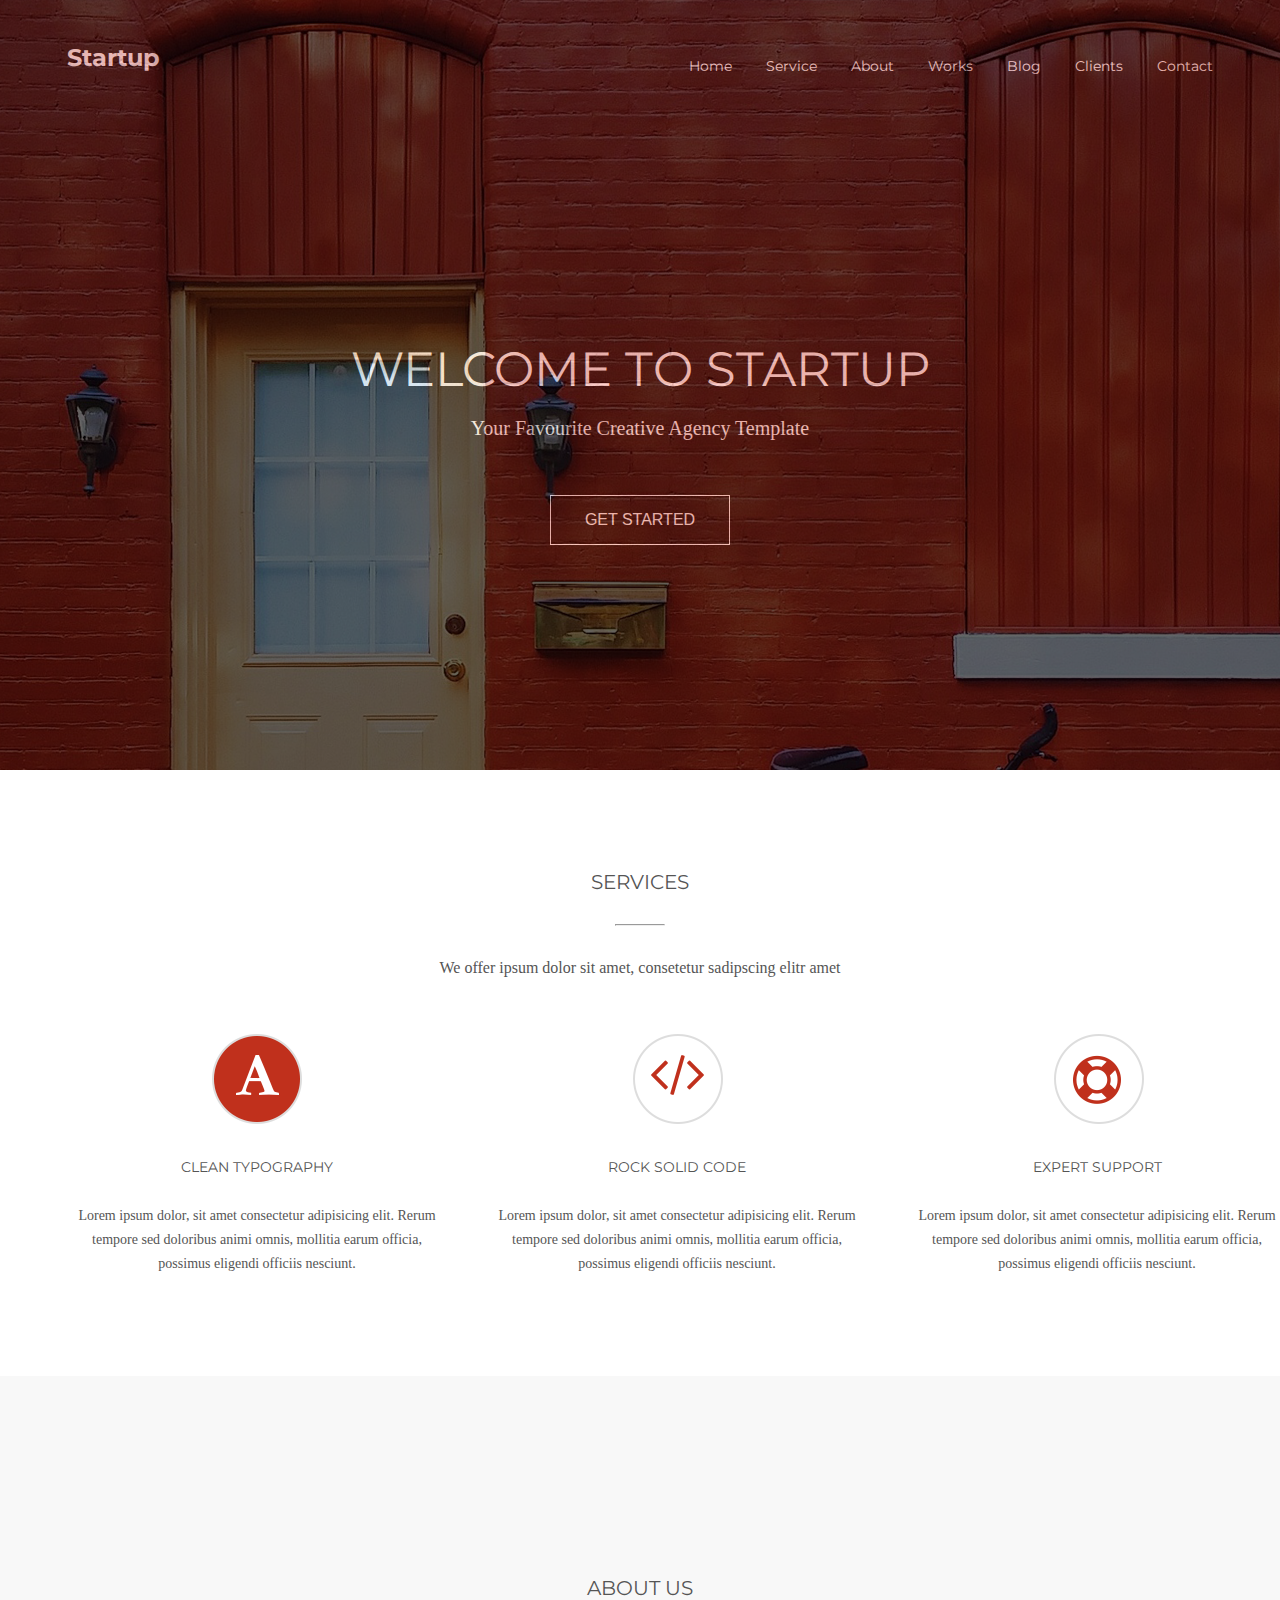
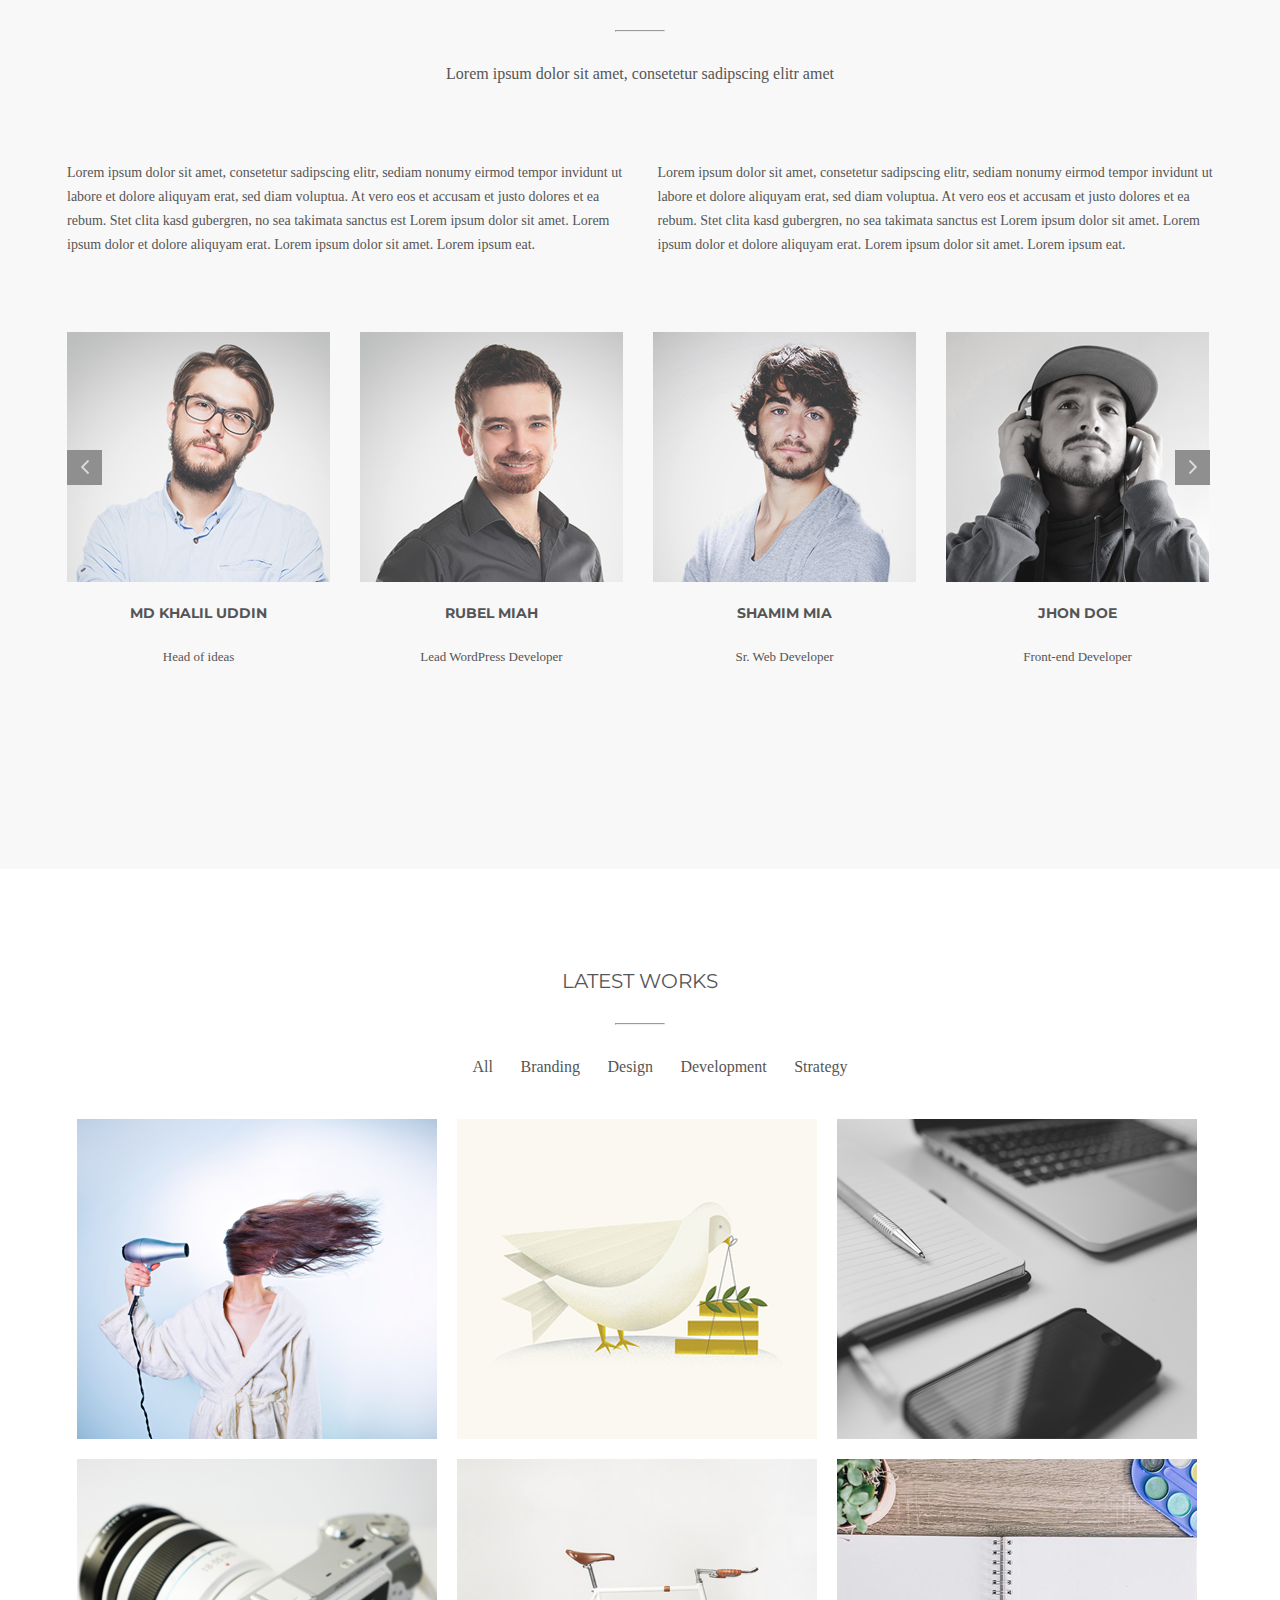
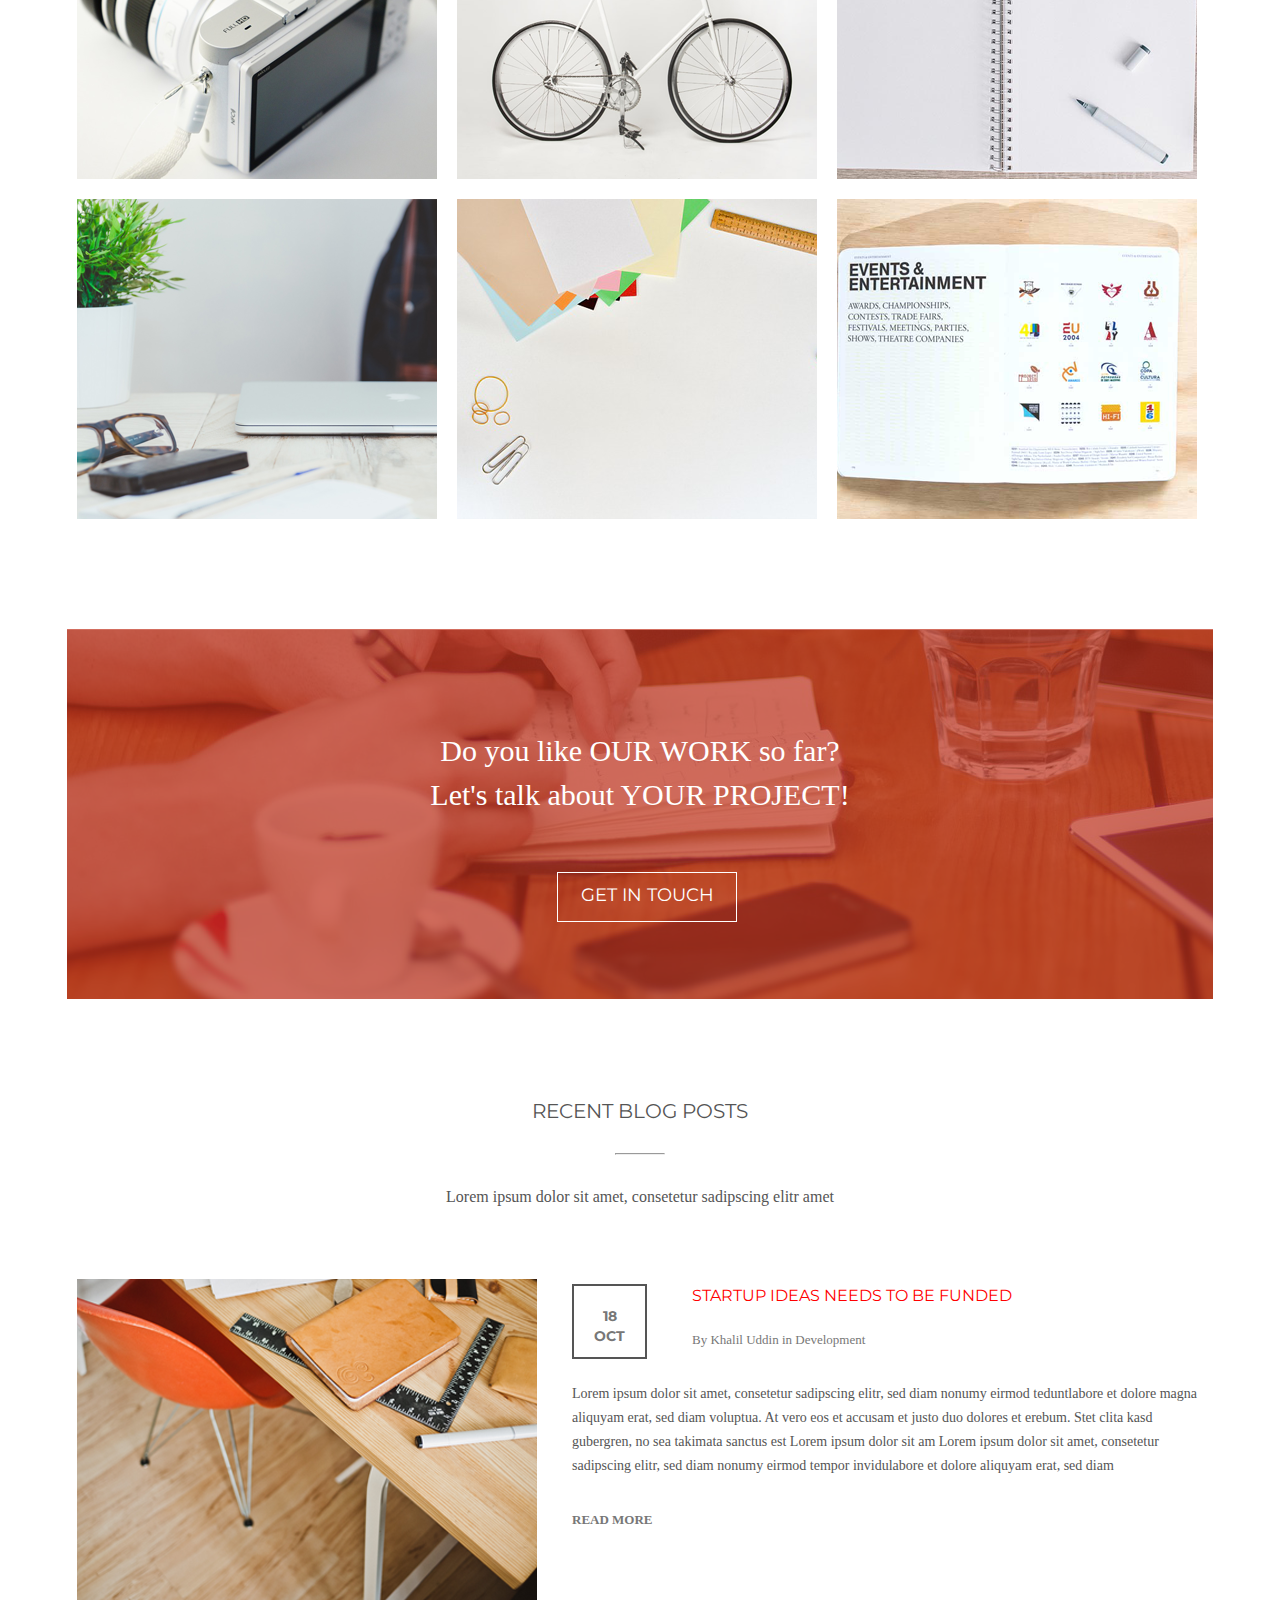
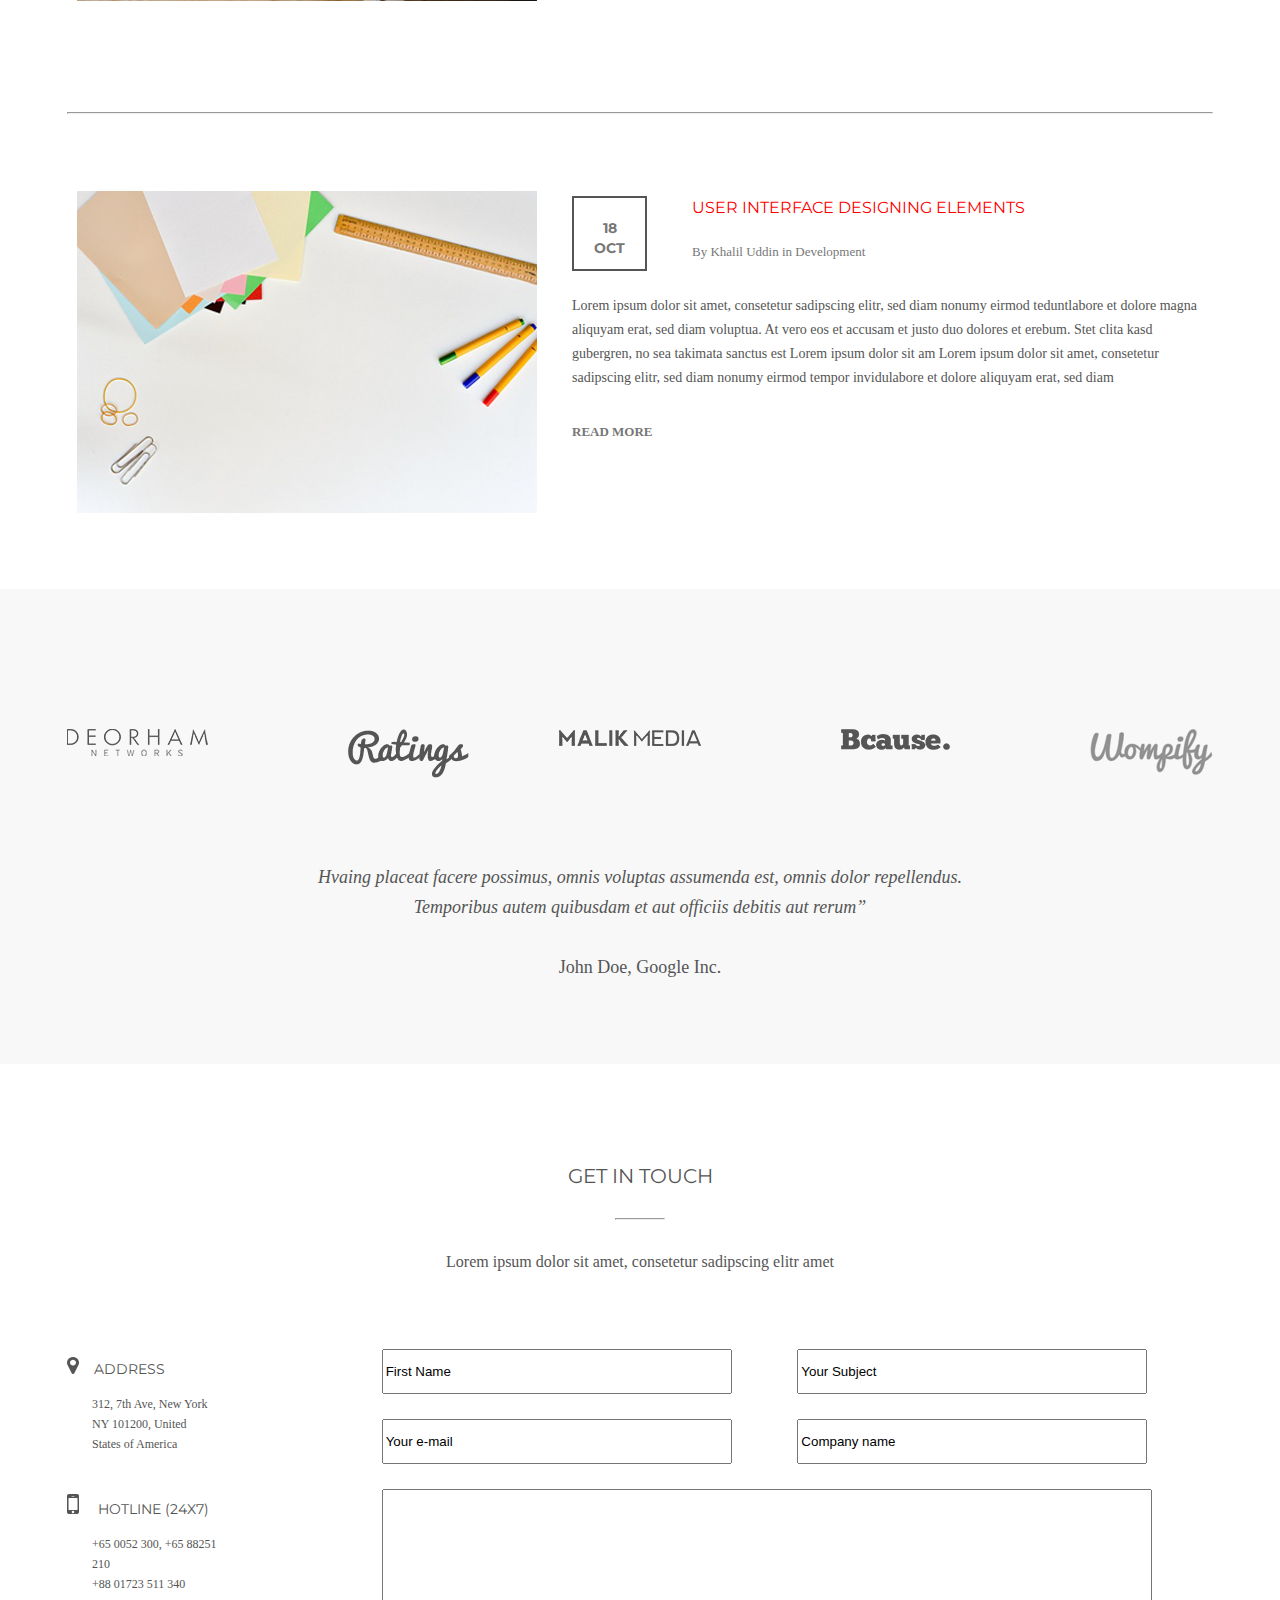
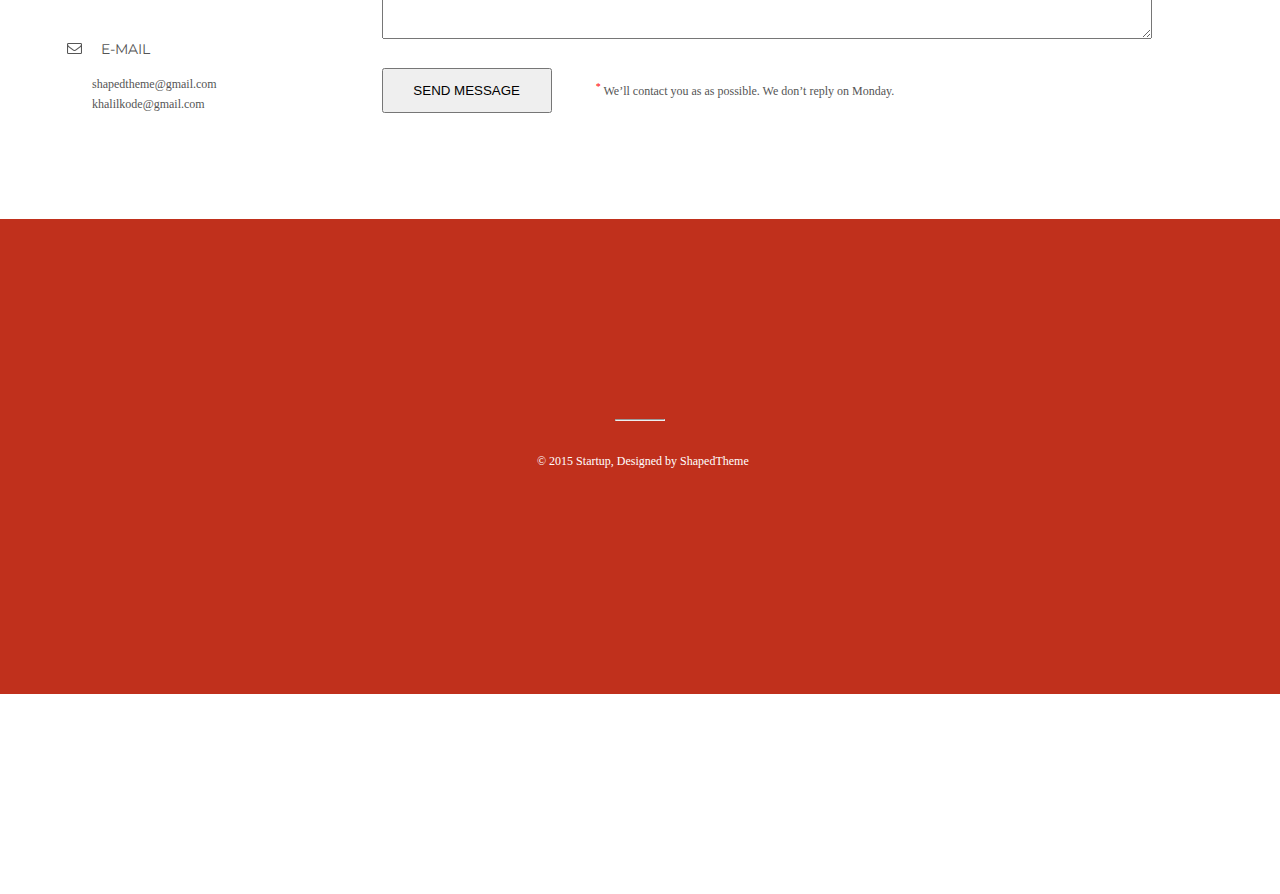
<file: Index.html>
<!DOCTYPE html>
<html lang="en">
<head>
    <meta charset="UTF-8">
    <meta name="viewport" content="width=device-width, initial-scale=1.0">
    <title>Document</title>
    <link href="https://fonts.googleapis.com/css2?family=Montserrat:wght@400;700&display=swap" rel="stylesheet">
    <link rel="stylesheet" href="./css/style.css">
</head>
<body>
    <div class="section__one">
       <div class="bg">
        <div class="container">
            <div class="section__item section__item-one">
                <div class="logo">Startup</div>
                <div class="menu">
                    <ul class="menu__list">
                        <li class="list__item">Home </li>
                        <li class="list__item">Service </li>
                        <li class="list__item">About </li>
                        <li class="list__item">Works</li>
                        <li class="list__item">Blog</li>
                        <li class="list__item">Clients</li>
                        <li class="list__item contact">Contact</li>
                    </ul>
                </div>
            </div>
            <div class="section__item section__item-two">
               <div class="block">
                <div class="welcome">Welcome to startup</div>
                <div class="subtitle">Your Favourite Creative Agency Template</div>
                <button class="btn">Get Started</button>
               </div>
            </div>
           </div>
       </div>
    </div>
    <div class="section__two"> 
       <div class="container">
           <div class="section_body  section_body_one">
            <div class="ser">Services</div>
            <hr class="hr"></hr>
            <div class="title_top">We offer ipsum dolor sit amet, consetetur sadipscing elitr amet</div>
           </div>
           <div class="three_in_one">
            <div class="typo__item">
                <div class="paragraph_img">
                    <img src="./image/Ellipse-1.png" alt="" class="img1">
                    <img src="./image/fa-font.png" alt="font">
                </div>
                <div class="paragraph_title">clean typography</div>
                <div class="paragraph_p">Lorem ipsum dolor, sit amet consectetur adipisicing elit. Rerum tempore sed doloribus animi omnis, mollitia earum officia, possimus eligendi officiis nesciunt.</div>
               </div>
               <div class="typo__item">
                <div class="paragraph_img">
                    <img src="./image/Ellipse_1.png" alt="" class="img2">
                    <img src="./image/fa-code.png" alt="code">
                </div>
                <div class="paragraph_title">Rock solid code</div>
                <div class="paragraph_p">Lorem ipsum dolor, sit amet consectetur adipisicing elit. Rerum tempore sed doloribus animi omnis, mollitia earum officia, possimus eligendi officiis nesciunt.</div>
               </div>
               <div class="typo__item contact1">
                <div class="paragraph_img">
                   <img src="./image/Ellipse_1.png" alt="" class="img3"> 
                    <img src="./image/fa-support.png" alt="support">
                </div>
                <div class="paragraph_title">expert support</div>
                <div class="paragraph_p">Lorem ipsum dolor, sit amet consectetur adipisicing elit. Rerum tempore sed doloribus animi omnis, mollitia earum officia, possimus eligendi officiis nesciunt.</div>
               </div>
           </div>
        

       </div> 
    </div>
    <div class="section_three">
       <div class="container">
    <div class="section_body  section_body_one">
        <div class="ser">About us</div>
            <hr class="hr"></hr>
        <div class="title_top">Lorem ipsum dolor sit amet, consetetur sadipscing elitr amet</div>
       </div>
                <div class="parts">
                <div class="part1">Lorem ipsum dolor sit amet, consetetur sadipscing elitr, sediam nonumy eirmod tempor invidunt ut labore et dolore aliquyam erat, sed diam voluptua. At vero eos et accusam et justo dolores et ea rebum. Stet clita kasd gubergren, no sea takimata sanctus est Lorem ipsum dolor sit amet. Lorem ipsum dolor et dolore aliquyam erat. Lorem ipsum dolor sit amet. Lorem ipsum eat.</div>
                <div class="part2">Lorem ipsum dolor sit amet, consetetur sadipscing elitr, sediam nonumy eirmod tempor invidunt ut labore et dolore aliquyam erat, sed diam voluptua. At vero eos et accusam et justo dolores et ea rebum. Stet clita kasd gubergren, no sea takimata sanctus est Lorem ipsum dolor sit amet. Lorem ipsum dolor et dolore aliquyam erat. Lorem ipsum dolor sit amet. Lorem ipsum eat.</div>
            </div>
        </div>
        <div class="corusel">
            <div class="container">
              <div class="corusel_inner">
                  
                <div class="corusel_item">
    
                      <div class="corusel_img">
                          <img class="carusel_image"  src="./image/img/man1.png" alt="Man1">
                          <div class="social">
                              <div class="social_item">
                                  <a href="#"><img src="./image/img/facebook.png" alt="Facebook"></a>
                              </div>
                              <div class="social_item">
                                  <a href="#"><img src="./image/img/googlepls.png" alt="googlepl"></a>
                              </div>
                              <div class="social_item">
                                <a href="#"><img src="./image/img/fa-linkedin.png" alt="LinkedIn"></a>
                              </div>
                              <div class="social_item">
                                <a href="#"><img src="./image/img/twit.png" alt="twit"></a>
                              </div>
                          </div>
                      </div>
                      <div class="corusel_title">MD khalil uddin</div>
                      <div class="corusel_parag">Head of ideas</div>
                </div>
    
                <div class="corusel_item">
                    <div class="corusel_img">
                        <img class="carusel_image" src="./image/img/man2.png" alt="Man1">
                        <div class="social">
                            <div class="social_item">
                                <a href="#"><img src="./image/img/facebook.png" alt="Facebook"></a>
                            </div>
                            <div class="social_item">
                                <a href="#"><img src="./image/img/googlepls.png" alt="googlepl"></a>
                            </div>
                            <div class="social_item">
                              <a href="#"><img src="./image/img/fa-linkedin.png" alt="LinkedIn"></a>
                            </div>
                            <div class="social_item">
                              <a href="#"><img src="./image/img/twit.png" alt="twit"></a>
                            </div>
                        </div>
                    </div>
                    <div class="corusel_title">RUBEL MIAH</div>
                    <div class="corusel_parag">Lead WordPress Developer</div>
                </div>
    
                <div class="corusel_item">
                    <div class="corusel_img">
                        <img class="carusel_image" src="./image/img/man3.png" alt="Man1">
                        <div class="social">
                            <div class="social_item">
                                <a href="#"><img src="./image/img/facebook.png" alt="Facebook"></a>
                            </div>
                            <div class="social_item">
                                <a href="#"><img src="./image/img/googlepls.png" alt="googlepl"></a>
                            </div>
                            <div class="social_item">
                              <a href="#"><img src="./image/img/fa-linkedin.png" alt="LinkedIn"></a>
                            </div>
                            <div class="social_item">
                              <a href="#"><img src="./image/img/twit.png" alt="twit"></a>
                            </div>
                        </div>
                    </div>
                    <div class="corusel_title">SHAMIM MIA</div>
                    <div class="corusel_parag">Sr. Web Developer</div>
                </div>
    
                <div class="corusel_item">
                    <div class="corusel_img">
                        <img class="carusel_image" src="./image/img/man4.png" alt="Man1">
                        <div class="social">
                            <div class="social_item">
                                <a href="#"><img src="./image/img/facebook.png" alt="Facebook"></a>
                            </div>
                            <div class="social_item">
                                <a href="#"><img src="./image/img/googlepls.png" alt="googlepl"></a>
                            </div>
                            <div class="social_item">
                              <a href="#"><img src="./image/img/fa-linkedin.png" alt="LinkedIn"></a>
                            </div>
                            <div class="social_item">
                              <a href="#"><img src="./image/img/twit.png" alt="twit"></a>
                            </div>
                        </div>
                    </div>
                    <div class="corusel_title">JHON DOE</div>
                    <div class="corusel_parag">Front-end Developer</div>
                </div>
    
              </div>
            </div>
        </div>
    </div>
    <div class="section__four">
     <div class="container">
        <div class="header_title">
            <div class="ser">Latest works</div>
            <hr class="hr"> </hr>
            <div class="menu2 ">
                <ul class="menustr">
                    <li class="menu2list">All</li>
                    <li class="menu2list">Branding</li>
                    <li class="menu2list">Design</li>
                    <li class="menu2list">Development</li>
                    <li class="menu2list">Strategy</li>
                </ul>
            </div>
        </div>

        <div class="photo_menu">
                <div class="photo_item">
                    <a class="link_img" href="#"><img class="pics" src="./image/Foto/foto1.png" alt="gyz"></a> 
                    <div class="item_inner">
                       <div class="title_pic">Hair Dresser</div>
                       <div class="par_pic">Branding</div>
                       <div class="viewbtn">
                           <span>VIEW</span>
                           <img src="./image/img/fa-angle-left.png" alt="left">
                       </div>
                    </div>
                </div>
                <div class="photo_item"> <a class="link_img" href="#"><img class="pics" src="./image/Foto/foto2.png" alt="gus"></a>
                    <div class="item_inner">
                        <div class="title_pic">Kepder Komegi</div>
                        <div class="par_pic">Bereket</div>
                        <div class="viewbtn">
                            <span>VIEW</span>
                            <img src="./image/img/fa-angle-left.png" alt="left">
                        </div>
                 </div>
                </div>
                <div class="photo_item"> <a class="link_img" href="#"><img class="pics" src="./image/Foto/foto3.png"  alt="komputer"></a>
                    <div class="item_inner">
                        <div class="title_pic">Ofis enjamlary</div>
                        <div class="par_pic">Entak sana ir</div>
                        <div class="viewbtn">
                            <span>VIEW</span>
                            <img src="./image/img/fa-angle-left.png" alt="left">
                        </div>
                     </div>
                </div>
                
                <div class="photo_item"> <a class="link_img" href="#"><img class="pics" src="./image/Foto/foto4.png" alt="fotoaparat"></a>
                    <div class="item_inner">
                        <div class="title_pic">Surat enjamy</div>
                        <div class="par_pic">Dusurup bilene</div>
                        <div class="viewbtn">
                            <span>VIEW</span>
                            <img src="./image/img/fa-angle-left.png" alt="left">
                        </div>
                     </div>
                </div>
                <div class="photo_item"> <a class="link_img" href="#"><img class="pics" src="./image/Foto/foto5.png" alt="karta"></a>
                    <div class="item_inner">
                        <div class="title_pic">Oturgycly Tigir</div>
                        <div class="par_pic">Munup bilene</div>
                        <div class="viewbtn">
                            <span>VIEW</span>
                            <img src="./image/img/fa-angle-left.png" alt="left">
                        </div>
                     </div>
                </div>
                <div class="photo_item"> <a class="link_img" href="#"><img class="pics" src="./image/Foto/foto6.png" alt="velik"></a>
                    <div class="item_inner">
                        <div class="title_pic">Anketa Depderi</div>
                        <div class="par_pic">Icine yazma</div>
                        <div class="viewbtn">
                            <span>VIEW</span>
                            <img src="./image/img/fa-angle-left.png" alt="left">
                        </div>
                     </div>
                </div>
                <div class="photo_item"> <a class="link_img" href="#"><img class="pics" src="./image/Foto/foto7.png" alt="depder"></a>
                    <div class="item_inner">
                        <div class="title_pic">Ayne we Komputer</div>
                        <div class="par_pic">Bolanda name</div>
                        <div class="viewbtn">
                            <span>VIEW</span>
                            <img src="./image/img/fa-angle-left.png" alt="left">
                        </div>
                     </div>
                </div>
                <div class="photo_item"> <a class="link_img" href="#"><img class="pics" src="./image/Foto/foto8.png" alt="acki"></a>
                    <div class="item_inner">
                        <div class="title_pic">Kagyz gystyryan</div>
                        <div class="par_pic">Rezinke hem bar</div>
                        <div class="viewbtn">
                            <span>VIEW</span>
                            <img src="./image/img/fa-angle-left.png" alt="left">
                        </div>
                     </div>
                </div>
                <div class="photo_item"> <a class="link_img" href="#"><img class="pics" src="./image/Foto/foto9.png" alt="note"></a>
                    <div class="item_inner">
                        <div class="title_pic">Kalendar Yatlara</div>
                        <div class="par_pic">Kellesi yoklara</div>
                        <div class="viewbtn">
                            <span>VIEW</span>
                            <img src="./image/img/fa-angle-left.png" alt="left">
                        </div>
                     </div>
                </div>
        </div>
     </div>
    </div>
    <div class="section__five">
        <div class="container">
            <div class="division">
                <div class="background1">
                    <div class="para">Do you like OUR WORK so far?</br>
                        Let's talk about YOUR PROJECT! </div>
                     
                        <div class="btn2">GET IN TOUCH</div>             
                </div>
            </div>
        </div>
    </div>
    <div class="section_six">
        <div class="container">
            <div class="sec_body">
                <div class="ser">Recent blog posts</div>
                <hr class="hr"></hr>
                <div class="title_top">Lorem ipsum dolor sit amet, consetetur sadipscing elitr amet</div>     
            </div>
            <div class="six_body">
                <div class="table_pic">
                    <img src="./image/table_chair.png" alt="Table">
                </div>
                <div class="calendar1">
                    <div class="date"></div>
                    <div class="cal"><br> 18 <br> oct</div>
                    <div class="cal_title">Startup ideas needs to be funded</div>
                    <div class="cal_sub">By Khalil Uddin in Development</div>
                    <div class="cal_paragraph">Lorem ipsum dolor sit amet, consetetur sadipscing elitr, sed diam nonumy eirmod teduntlabore et dolore magna aliquyam erat, sed diam voluptua. At vero eos et accusam et justo duo dolores et erebum. Stet clita kasd gubergren, no sea takimata sanctus est Lorem ipsum dolor sit am Lorem ipsum dolor sit amet, consetetur sadipscing elitr, sed diam nonumy eirmod tempor invidulabore et dolore aliquyam erat, sed diam </div>
                    <div class="read">Read more</div>
                </div>
            </div>
            <hr class="line"></hr>

            <div class="six_body2">
                <div class="table_pic2">
                    <img src="./image/paper_ruller.png" alt="Paper">
                </div>
                <div class="calendar2">
                    <div class="date2"></div>
                    <div class="cal2"><br>18 <br> oct</div>
                    <div class="cal_title2">User Interface Designing Elements</div>
                    <div class="cal_sub2">By Khalil Uddin in Development</div>
                    <div class="cal_paragraph2">Lorem ipsum dolor sit amet, consetetur sadipscing elitr, sed diam nonumy eirmod teduntlabore et dolore magna aliquyam erat, sed diam voluptua. At vero eos et accusam et justo duo dolores et erebum. Stet clita kasd gubergren, no sea takimata sanctus est Lorem ipsum dolor sit am Lorem ipsum dolor sit amet, consetetur sadipscing elitr, sed diam nonumy eirmod tempor invidulabore et dolore aliquyam erat, sed diam </div>
                    <div class="read">Read more</div>
                </div>
            </div>
        </div>
    </div>
    <div class="section_seven">
        <div class="container">
            <div class="all_in">
                <div class="logos">
                    <div class="deorham"><img src="./image/Deorham.png" alt="deorham">
                    </div>
                    <div class="ratings"><img src="./image/Ratings.png" alt="ratings"></div>
                    <div class="malik"><img src="./image/Malik.png" alt="malik"></div>
                    <div class="bcause"><img src="./image/Bcuse.png" alt="bcause"></div>
                    <div class="womp"><img src="./image/Womp.png" alt="womp"></div>
                </div>
               <div class="whole">
                <div class="main"><i>Hvaing placeat facere possimus, omnis voluptas assumenda est, omnis dolor repellendus.</br>Temporibus autem quibusdam et aut officiis debitis aut rerum”</i></div>
                <div class="names">John Doe, Google Inc.</div>
               </div>
            </div>
        </div>
    </div>
    <div class="section_eight">
        <div class="container">
            <div class="eight_one">
                <div class="ser">Get in touch</div>
                <hr class="hr"></hr>
                <div class="title_top">Lorem ipsum dolor sit amet, consetetur sadipscing elitr amet</div>    
            </div>
            <div class="two_div">
            <div class="contact">
               
                <div class="address1"> <img  class="map" src="./image/fa-map-marker.png" alt="location">address</div>
                 <div class="address2">312, 7th Ave, New York</br>
                    NY 101200, United States of America</div>
                <div class="hotline1"> <img class="phone" src="./image/fa-mobile-phone.png" alt="phone"> Hotline (24x7)</div>
                <div class="hotline2">+65 0052 300, +65 88251 210</br>
                    +88 01723 511 340</div>
                <div class="email1"> <img class="envelope" src="./image/fa-envelope-o.png" alt="envelop"> e-mail</div>
                <div class="email2">shapedtheme@gmail.com</br>
                    khalilkode@gmail.com</div>
            </div>
            <div class="forms">
                <form>
                   <div class="div1">
                    <div class="div_left">
                        <input type="text" class="fname" value="First Name">
                        <input type="text" class="lname" value="Your e-mail">
                    </div>
                    <div class="div_right">
                        <input type="text" class="subject" value="Your Subject">
                        <input type="text" class="company" value="Company name">
                    </div>
                   </div>
                   <div class="div2">
                      <textarea class="textarea" cols="5" rows="5"></textarea>
                   </div>
                   <div class="div3">
                       <button class="sendbtn">SEND MESSAGE</button>
                       <span class="spa"> <sup style="color: red;">*</sup> We’ll contact you as as possible. We don’t reply on Monday.</span>
                   </div>
                </form>
            </div>
        </div>
        </div>
    </div>
    <div class="section_nine">
        <div class="container">
            <div class="last">
                <div class="social_logo">
                  <div class="twit1"></div>
                  <div class="twit2"></div>
                  <div class="twit3"></div>
                  <div class="twit4"></div>
                </div>
                <hr class="hr1"></hr>
                <div class="endlogo">© 2015 Startup, Designed by ShapedTheme</div>
            </div>
        </div>
    </div>
    <script src="./js/script.js"></script>
</body>
</html>
</file>
<file: css/style.css>
*{
    box-sizing: border-box;  /** name yazsanam size ulalanok **/

}
 ul{
    list-style: none;
 }
body { 
    font-family: 'Montserrat', sans-serif;
    font-size: 14px;
    margin: 0;
    padding: 0;
    padding-bottom: 200px;
}
.container {
    max-width: 1146px;
    margin: 0px auto;
}
.section__one{
    background: url("../image/bgrnd.png") center no-repeat;
    background-size: cover;
    height: 770px;
}
.section__item-one {
    display: flex;
    justify-content: space-between;
    padding-top: 40px;
}
.logo{
    font-size: 24px;
    color: white;
    line-height: 36px;
    font-weight: 700;
    

}
.menu__list{
    
    display: flex;
    justify-content: space-between;
   
}
.list__item{
    margin-right: 34px;
    font-size: 14px;
    line-height: 24px;
    font-weight: 400;
    color: white;

}
.contact{
    margin-right: 0px;
}
.block{
    text-align: center;
    margin-top: 265px;
}
.welcome{
    text-transform: uppercase;
    font-size: 48px;
    font-weight: 400;
    line-height: 24px;
    color: white;
}
.subtitle{
    font-family: 'Roboto Slab', serif;
    font-size: 20px;
    font-weight: 400;
    line-height: 24px;
    color: white;
    margin-top: 35px;
}
.btn{
    text-transform: uppercase;
    font-size: 16px;
    font-weight: 400;
    line-height: 24px;
    color: white;
    margin-top: 55px;
    overflow: hidden;
    border: 1px solid white;
    width: 180px;
    height: 50px;
    background: none;
}
.btn:hover{
    cursor: pointer;
    background: white;
    color: black;
}
.ser{
    margin-top: 100px;
    font-size: 20px;
    font-weight: 400;
    line-height: 24px;
    color: #555555;
    text-align: center;
    text-transform: uppercase;
}
.hr{
    margin-top: 30px;
    width: 50px;
}
.title_top{
    margin-top: 30px;
    font-size: 16px;
    font-weight: 400;
    line-height: 24px;
    color: #555555;
    text-align: center;
    font-family: 'Roboto Slab', serif;
}

.bg{
    background:#000;
    height: 770px;
    opacity: 0.6;
    z-index: -5;
} 
/* three in one */
.three_in_one{
    display: flex;
    justify-content: space-between;
    margin-top: 75px;
    text-align: center;
}
.paragraph_title{
    text-transform: uppercase;
    margin-top: 40px;
    margin-bottom: 25px;
    font-size: 14px;
    font-weight: 400;
    line-height: 24px;
    color: #555555;
    text-align: center;
}
.paragraph_p{

    font-size: 14px;
    font-weight: 400;
    line-height: 24px;
    color: #555555;
    text-align: center;
    font-family: 'Roboto Slab', serif;
}
.paragraph_img{
    position: relative;
    width: 380px;
    height: 60px;
}
.img1{
    position: absolute;
    z-index: -1;
    left: 145px;
    top: -21px;
}
.img2{
    position: absolute;
    z-index: -1;
    left: 146px;
    top: -21px;
}
.img3{
    position: absolute;
    z-index: -1;
    left: 147px;
    top: -21px;
}
.typo__item{
    margin-right: 40px;
}
.contact1{
    margin-right: 0px;
}
.parts{
    display: flex;
    margin-top: 75px;
    font-size: 14px;
    font-weight: 400;
    line-height: 24px;
    color: #555555;
    font-family: 'Roboto Slab', serif;
    justify-content: space-between;
}
.part1{
    margin-right: 35px;
}
.corusel {
    margin-top: 75px;
    margin-bottom: 100px;

}
.corusel_inner {
    display: flex;
    justify-content: space-between;
    position: relative;
    
}
.corusel_inner::before{
    content: '';
    display: block;
    width: 35px;
    height: 35px;
    background: #8f8f8f url(../image/img/fa-angle-leftt.png) center center no-repeat;
    z-index: 100;
    position: absolute;
    left: 0;
    top: 35%;

}
.corusel_inner:hover::before{
    background-color: red ;
}
.corusel_inner::after{
    content: '';
    display: block;
    width: 35px;
    height: 35px;
    background: #8f8f8f url(../image/img/fa-angle-left.png) center center no-repeat;
    z-index: 100;
    position: absolute;
    right: 3px;
    top: 35%;

}
.corusel_inner:hover::after{
    background-color: red ;
}
.corusel_item {
    margin-right: 30px;
    text-align: center;
}
.corusel_img {
    width: 263px;
    height: 249px;
    background: black;
    position: relative;
}
.corusel_img:hover{
}
.corusel_title {
    text-transform: uppercase;
    font-weight: bold;
    margin-top: 20px;
    margin-bottom: 20px;
    line-height: 24px;
    color: #555555;
}
.corusel_parag {
  
    font-size: 13px;
    font-weight: 400;
    line-height: 24px;
    color: #555555;
    font-family: 'Roboto Slab', serif;
    
}
.carusel_image{
    width: 100%;
    

}
.carusel_image:hover{
   opacity: 0.3;
}
.social{
    display: none;
    position: absolute;
    bottom: 30px;
    left: 0;
    right: 0;
    justify-content: center;
    
}
.social_item{
    height: 30px;
    width: 30px;
    background: transparent;
    margin-right: 5px;
    text-align: center;
    display: flex;
    justify-content: center;
    align-items: center;
}
.social_item:hover{
    background: red;
}
.section_three{
    background: #f8f8f8;
    padding-top: 100px;
    padding-bottom: 100px;
}
.section__two{
    padding-bottom: 100px;
}
/* Dordunju block baslady */
.menustr{
    display: flex;
    justify-content: space-between;
    font-family: 'Roboto Slab', serif;
    font-size: 16px;
    font-weight: 400;
    line-height: 24px;
    color:#555555;
    margin-top: 30px;
}
.menu2{
    width: 415px;
    margin: 30px auto;
}
.menu2list{

}
.menu2list:hover{
    color: red;
    cursor: pointer;
}
.photo_menu{
    display: flex;
    flex-wrap: wrap; 
    margin-bottom: 100px;
}

.photo_item{
    margin: 10px;
    width: 360px;
    height: 320px;
    background: red;
    position: relative;
}
.pics:hover{
    opacity: 0.3;
}

.item_inner{
    position: absolute;
    top: 34%;
    left: 37%;
    opacity: 0;
}

.viewbtn{
    background-color: black;
    display: flex;
    justify-content: center;
    width: 100px;
    height: 35px;
    cursor: pointer;
    align-items: center;

}
.title_pic{
    
    font-size: 18px;
    font-weight: 400;
    line-height: 24px;
    color: white;
    text-align: center;
}
.par_pic{
    margin-top: 15px;
    margin-bottom: 20px;
    font-size: 12px;
    font-weight: 400;
    line-height: 24px;
    color: white;
    font-family: 'Roboto Slab', serif;
    text-align: center;
}
.viewbtn span{
    text-align: center;
    font-size: 20px;
    color: tomato;
    padding: 5px;
}
.viewbtn img{
    width: 15px;
    height: 10px;
    margin-left: 2px;
}
.link_img:hover + .item_inner{
    opacity: 1;
}
.background1{
    background: url('../image/Rectangle\ 9.png'), url('../image/rect_pic.png') center no-repeat ; 
    height: 370px;
}

.para{
    font-family: 'Roboto Slab', serif;
    font-size: 30px;
    font-weight: 400;
    line-height: 44px;
    color: white; 
    justify-content: center;
    padding-top: 100px;
   
}
.division{
        text-align: center;  
    
}
.btn2{
    text-transform: uppercase;
    font-size: 18px;
    font-weight: 400;
    line-height: 44px;
    color: white;
    margin: 55px 490px 100px 490px;
    overflow: hidden;
    border: 1px solid white;
    width: 180px;
    height: 50px;
    background: none;
}
.btn2:hover{
    cursor: pointer;
    background: white;
    color: black;
}
.six_body2{
    display: flex;
    justify-content: space-between;
}

.table_pic2{
    margin: 70px 40px 40px 10px;
}
.cal_title2{
    text-transform: uppercase;
    color: red;
    font-size: 16px;
    font-weight: 400;
    line-height: 24px;
    margin: 85px 10px 20px 140px;
    position: relative;
    left: -25px;
    top: -160px;
}
.cal_sub2{
    font-family: 'Roboto Slab', serif;
    color:#777777;
    font-size: 13px;
    font-weight: 400;
    line-height: 24px;
    margin-left: 140px;
    margin-bottom: 45px;
    position: relative;
    left: -25px;
    top: -160px;
}
.cal2{
    text-transform: uppercase;
    font-size: 14px;
    font-weight: 700;
    line-height: 20px;
    color: #777777;
    margin: 75px 30px 25px 20px;
    overflow: hidden;
    border: 2px solid #555555;
    width: 75px;
    height: 75px;
    background: none;
    text-align: center;
    position: relative;
    left: -25px;
}
.cal_paragraph2{
    font-family: 'Roboto Slab', serif;
    font-size: 14px;
    font-weight: 400;
    line-height: 24px;
    color: #555555; 
    position: relative;
    left: -5px;
    top: -175px;
}
.line{
    margin-top: 35px;
    width: 1146px;
}
.six_body{
    display: flex;
    justify-content: space-between;
}

.table_pic{
    margin: 70px 40px 40px 10px;
}
.cal_title{
    text-transform: uppercase;
    color: red;
    font-size: 16px;
    font-weight: 400;
    line-height: 24px;
    margin: 85px 10px 20px 140px;
    position: relative;
    left: -25px;
    top: -160px;
}
.cal_sub{
    font-family: 'Roboto Slab', serif;
    color:#777777;
    font-size: 13px;
    font-weight: 400;
    line-height: 24px;
    margin-left: 140px;
    margin-bottom: 45px;
    position: relative;
    left: -25px;
    top: -160px;
}
.cal{
    text-transform: uppercase;
    font-size: 14px;
    font-weight: 700;
    line-height: 20px;
    color: #777777;
    margin: 75px 30px 25px 20px;
    overflow: hidden;
    border: 2px solid #555555;
    width: 75px;
    height: 75px;
    background: none;
    text-align: center;
    position: relative;
    left: -25px;
}
.cal_paragraph{
    font-family: 'Roboto Slab', serif;
    font-size: 14px;
    font-weight: 400;
    line-height: 24px;
    color: #555555; 
    position: relative;
    left: -5px;
    top: -175px;
}
.read{
    font-family: 'Roboto Slab', serif;
    text-transform: uppercase;
    font-size: 13px;
    font-weight: 700;
    line-height: 24px;
    color: #777777; 
    position: relative;
    left: -5px;
    top: -145px;
}
.read:hover{
    color: #c0301c;
    cursor: pointer;
}
.section_seven{
    display: block;
    background-color: #f8f8f8;
    height: 475px;
    padding-top: 100px;
    padding-bottom: 100px;
}
.main{
    display: flex;
    font-family: 'Roboto Slab', serif;
    text-align: center;
    font-size: 18px;
    font-weight: 400;
    line-height: 30px;
    color:#555555;
    justify-content: center;
    margin-top: 80px;
}
.names{
    font-family: 'Roboto Slab', serif;
    text-align: center;
    font-size: 18px;
    font-weight: 400;
    line-height: 30px;
    color:#555555;
    justify-content: center;
   margin-top: 30px;
}
.logos{
    display: flex;
    justify-content: space-between;
    margin-top: 40px;

}
.ratings{
    margin-left: 50px;
    margin-left: 50px;
}
.malik{
    margin-right: 50px;
}
.bcause{
        margin-right: 50px;
}
.two_div{
    display: flex;
}
.address1{
    text-transform: uppercase;
    font-size: 14px;
    font-weight: 400;
    line-height: 30px;
    color:#555555;
    margin-top: 80px;
}
.address2{
    font-family: 'Roboto Slab', serif;
    font-size: 12px;
    font-weight: 400;
    line-height: 20px;
    color:#555555;
    margin-top: 10px;
    margin-left: 25px;
}
.hotline1{
    text-transform: uppercase;
    font-size: 14px;
    font-weight: 400;
    line-height: 30px;
    color:#555555;
    margin-top: 40px;
}
.hotline2{
    font-family: 'Roboto Slab', serif;
    font-size: 12px;
    font-weight: 400;
    line-height: 20px;
    color:#555555;
    margin-top: 10px;
    margin-left: 25px;
}
.email1{
    text-transform: uppercase;
    font-size: 14px;
    font-weight: 400;
    line-height: 30px;
    color:#555555;
    margin-top: 40px;
}
.email2{
    font-family: 'Roboto Slab', serif;
    font-size: 12px;
    font-weight: 400;
    line-height: 20px;
    color:#555555;
    margin-top: 10px;
    margin-left: 25px;
}

.map{
    margin-right:15px;
}
.phone{
    margin-right:15px;
}
.envelope{
    margin-right:15px;
}
.forms{
  display: flex;
  flex-wrap: wrap;
}
.fname{
    height: 45px;
    width: 350px;
}
.lname{
    margin-top: 25px;
    height: 45px;
    width: 350px;
}
.subject{
    height: 45px;
    width: 350px;
}
.company{
    margin-top: 25px;
    height: 45px;
    width: 350px;
}
.section_nine{
    display: block;
    background-color: #c0301c;
    height: 475px;
    margin-top: 105px;
    padding-top: 100px;
    padding-bottom: 100px;
}
.endlogo{
    font-family: 'Roboto Slab', serif;
    font-size: 12px;
    font-weight: 400;
    line-height: 20px;
    color:white;
    margin-top: 30px;
    margin-bottom: 100px;
    margin-left: 470px;

}
.hr1{
    margin-top: 100px;
    width: 50px;
}
.div1{
    display: flex;
    justify-content: space-between;
    margin-top: 75px;
    margin-left: 165px;
}
.textarea{
    margin-top: 25px;
    margin-left: 165px;
    width: 770px;
    height: 150px;
}
.div3{
    margin-top: 25px;
    margin-left: 165px;
}
.sendbtn{
    width: 170px;
    height: 45px;
}
.spa{
    font-family: 'Roboto Slab', serif;
    font-size: 12px;
    font-weight: 400;
    line-height: 20px;
    color:#555555;
    margin-top: 40px;
    margin-left: 40px;

}
</file>
